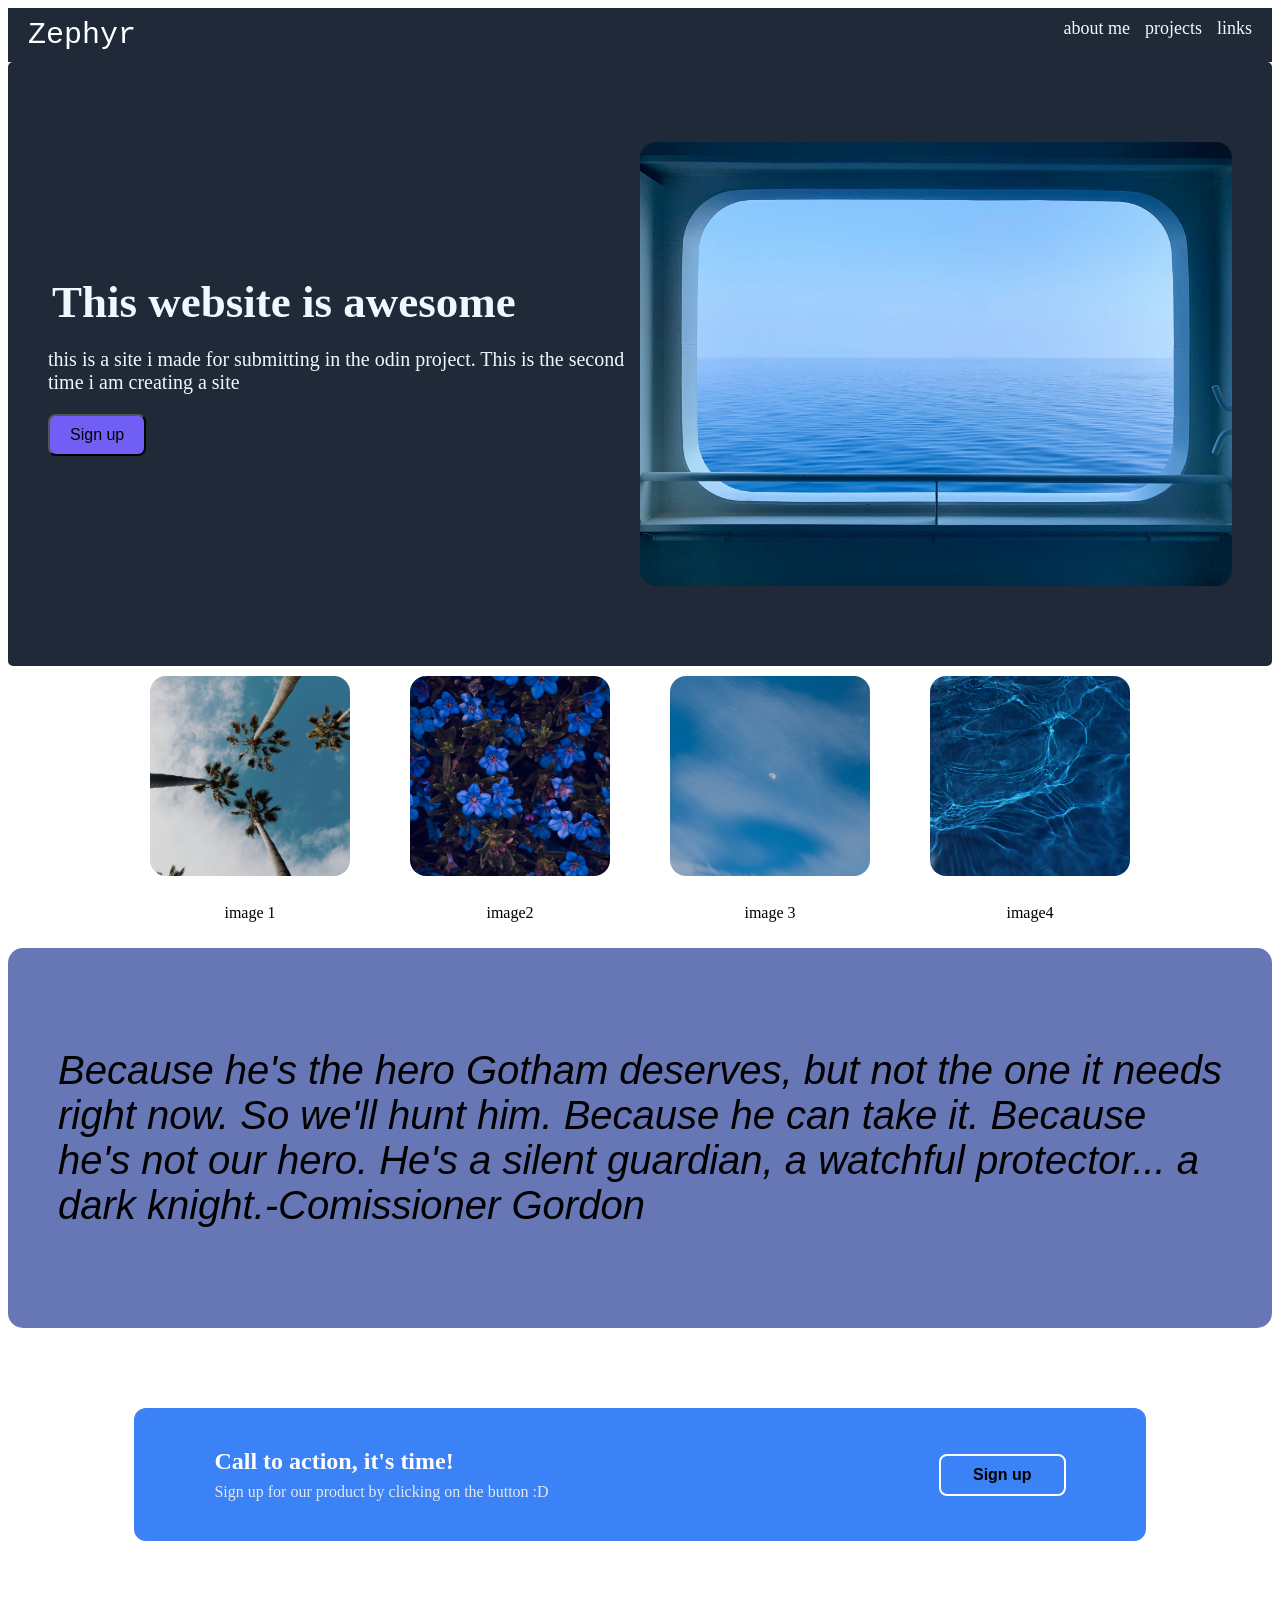
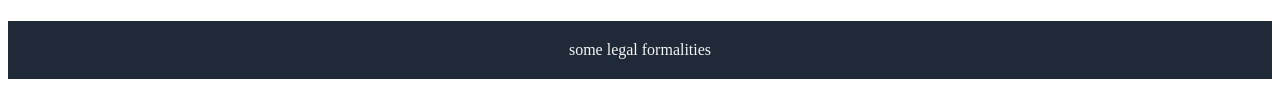
<file: index.html>
<!DOCTYPE html>
<html lang="en">
<head>
    <meta charset="UTF-8">
    <meta name="viewport" content="width=device-width, initial-scale=1.0">
    <title>Document</title>
    <link rel="stylesheet" href="this.css">

</head>
<body>
<div class="box">
    <div class="header">Zephyr</div>
    <div class= "innerbox">
        <div class="links">about me</div> 
        <div class ="links">projects</div>
        <div class ="links">links</div>
      </div>
    

</div>
<div class="hero-section">
    <div class="hero-content">
        <h1>This website is awesome</h1>
        <p>this is a site i made for submitting in the odin project. This is the second time i am creating a site</p>
        <button class="signup-btn">Sign up</button>
    </div>
    <div class="hero-image">
        <img src="./img/blue.jpg" alt="Awesome blue image">
    
    </div>

</div>
<div class="imgs">
    
    <div class="card">
        <div class="holders"><img src="./img/blue3.jpg"></div>
        <p class="subtext">image 1</p>
    </div>

    <div class="card">
        <div class="holders"><img src="./img/blue1.jpg"></div>
        <p class="subtext">image2</p>
    </div>

    <div class="card">
        <div class="holders"><img src="./img/blue2.jpg"></div>
        <p class="subtext">image 3</p>
    </div>

    <div class="card">
        <div class="holders"><img src="./img/blue4.jpg"></div>
        <p class="subtext">image4</p>
    </div>

</div>
<div class="article">
    <div class="quote"> Because he's the hero Gotham deserves, but not the one it needs right now.
So we'll hunt him. Because he can take it. Because he's not our hero.
He's a silent guardian, a watchful protector... a dark knight.-Comissioner Gordon</div>
</div>

<div class="time">

    <div class="time-text">
        <div class="action">Call to action, it's time!</div>
        <p>Sign up for our product by clicking on the button :D</p>
    </div>
    
    <button class="cta-btn">Sign up</button>
</div>

<div class="footer">
    <div class "text"> some legal formalities</div>
</div>
</body>
</html>
</file>
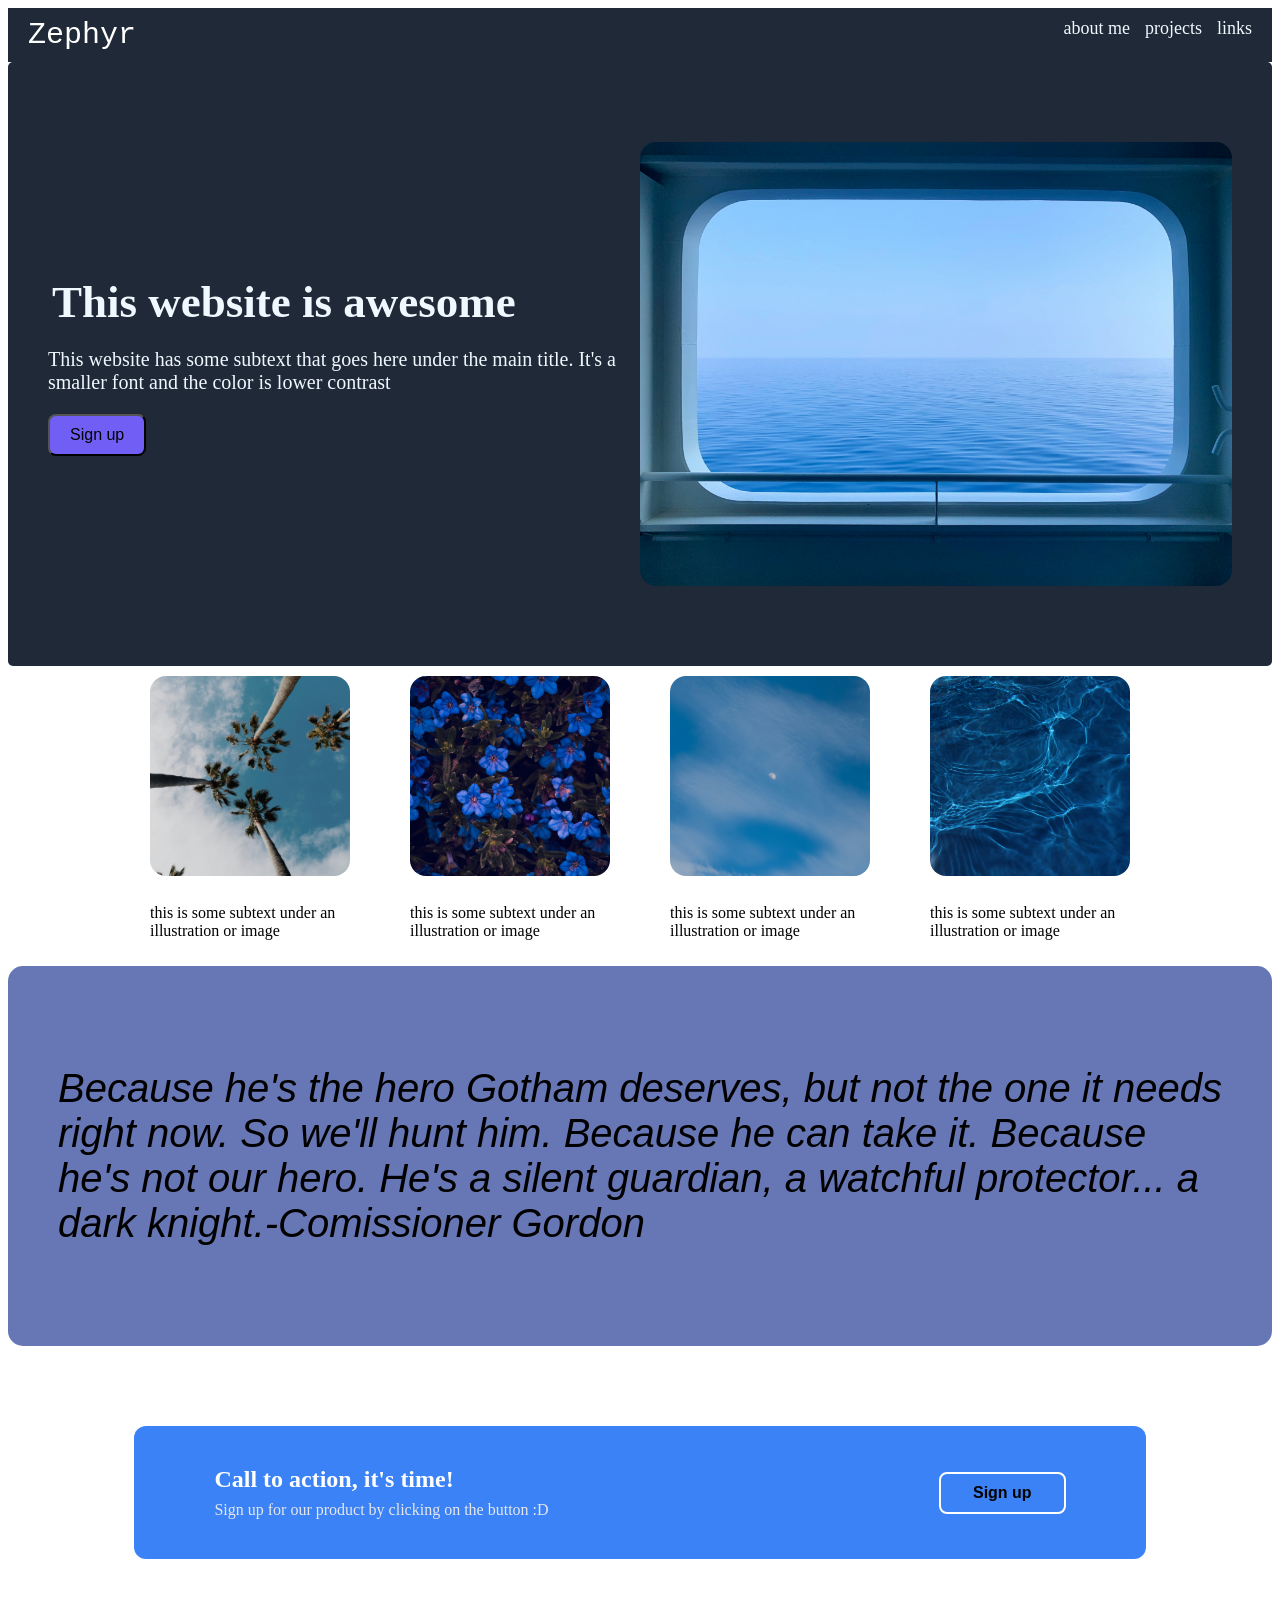
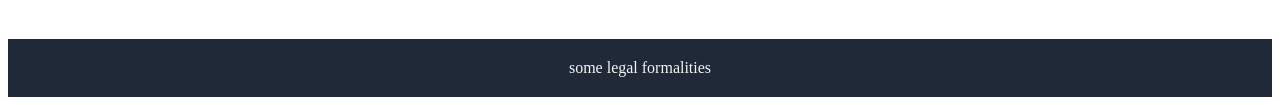
<file: this.html>
<!DOCTYPE html>
<html lang="en">
<head>
    <meta charset="UTF-8">
    <meta name="viewport" content="width=device-width, initial-scale=1.0">
    <title>Document</title>
    <link rel="stylesheet" href="this.css">

</head>
<body>
<div class="box">
    <div class="header">Zephyr</div>
    <div class= "innerbox">
        <div class="links">about me</div> 
        <div class ="links">projects</div>
        <div class ="links">links</div>
      </div>
    

</div>
<div class="hero-section">
    <div class="hero-content">
        <h1>This website is awesome</h1>
        <p>This website has some subtext that goes here under the main title. It's a smaller font and the color is lower contrast</p>
        <button class="signup-btn">Sign up</button>
    </div>
    <div class="hero-image">
        <img src="./img/blue.jpg" alt="Awesome blue image">
    
    </div>

</div>
<div class="imgs">
    
    <div class="card">
        <div class="holders"><img src="./img/blue3.jpg"></div>
        <p class="subtext">this is some subtext under an illustration or image</p>
    </div>

    <div class="card">
        <div class="holders"><img src="./img/blue1.jpg"></div>
        <p class="subtext">this is some subtext under an illustration or image</p>
    </div>

    <div class="card">
        <div class="holders"><img src="./img/blue2.jpg"></div>
        <p class="subtext">this is some subtext under an illustration or image</p>
    </div>

    <div class="card">
        <div class="holders"><img src="./img/blue4.jpg"></div>
        <p class="subtext">this is some subtext under an illustration or image</p>
    </div>

</div>
<div class="article">
    <div class="quote"> Because he's the hero Gotham deserves, but not the one it needs right now.
So we'll hunt him. Because he can take it. Because he's not our hero.
He's a silent guardian, a watchful protector... a dark knight.-Comissioner Gordon</div>
</div>

<div class="time">
    <!-- Wrapping the text together makes flexbox much easier -->
    <div class="time-text">
        <div class="action">Call to action, it's time!</div>
        <p>Sign up for our product by clicking on the button :D</p>
    </div>
    
    <button class="cta-btn">Sign up</button>
</div>

<div class="footer">
    <div class "text"> some legal formalities</div>
</div>
</body>
</html>
</file>
<file: this.css>
.box{
    display:flex;
    background-color: #1f2937;
    justify-content: space-between;
    padding: 10px 20px;


}
.header{
    color:white ;
    font-size: 30px;
    font-family: 'Courier New', Courier, monospace ;
    
}
.innerbox{
 display: flex;
 gap: 15px;
 color: aliceblue;
 cursor: pointer;
 font-size: 18px;
}
.hero-section{
    display: flex;
    justify-content: space-between;
    align-items: center;
    padding: 80px 40px;
    background-color: #1f2937;
    color: aliceblue;
    border-radius: 5px;
}
.hero-content{
   flex:1; 
}
.hero-content h1{
    font-size: 45px;
    font-weight: bold;
    margin:4px
}
.hero-content p{
    font-size: 20px;


}
.signup-btn{
    background-color: rgb(113, 95, 245);
    padding: 10px 20px;
    border-radius: 8px;
    font-size: 16px;
    cursor:pointer;
    
}
.hero-image{
    flex: 1;
    display: flex;
    justify-content: center;
    align-items: center;

}
.hero-image img{
    max-width: 100%;
    height: auto;
    border-radius:16px;
}
.random{
    display: flex;
    background-color: rgb(255, 255, 255);
    flex-direction: column;
    align-items: center;
    padding: 60px 20px;
}
.info{
    font-size: 40px;
    color:rgb(35, 34, 51) ;
    margin-bottom: 40px;
}

.imgs {
    display: flex;
    justify-content: center;
    gap: 40px; 

}


.card {
    display: flex;
    flex-direction: column; 
    align-items: center;
    gap: 12px;
    width: 200px; 
    margin: 10px;
}

.holders {
    display: flex;
    justify-content: center;
    align-items: center;
    width: 200px;
    height: 200px;

}    

.holders img {
    width: 100%;
    height: 100%;
    object-fit: cover; 
    border-radius: 16px;
}
.article{
    display: flex;
    align-items: center;
    justify-content: space-around;
    padding: 100px 50px;
    background-color: rgb(103, 118, 180);
    border-radius: 15px;

}
.quote{
    font-size:40px ;
    font-style: italic;
    font-family: Arial, Helvetica, sans-serif;
    align-items: center;

}


.time {
    background-color: #3b82f6; 
    display: flex;
    justify-content: space-between; 
    align-items: center; 
    padding: 40px 80px; 
    margin: 80px 10%; 
    border-radius: 12px;
    color: white; 
}

.action {
    font-size: 24px;
    font-weight: bold; 
    margin-bottom: 8px; 
}

.time-text p {
    font-size: 16px;
    font-weight: normal; 
    margin: 0; 
    color: #e5e7eb; 
}

.cta-btn {
    background-color: #3b82f6; 
    color: hsla(hue, saturation, lightness, alpha);
    border: 2px solid white; /* A crisp white outline */
    padding: 10px 32px;
    border-radius: 8px;
    font-size: 16px;
    font-weight: bold; /* Bold text for the button */
    cursor: pointer; /* Gives you the pointing hand icon on hover */
}
.footer{
    background-color: #1f2937;
    align-items: center;
    color :whitesmoke;
    display: flex;
    justify-content: center;
    padding: 20px 10px;
}
</file>
